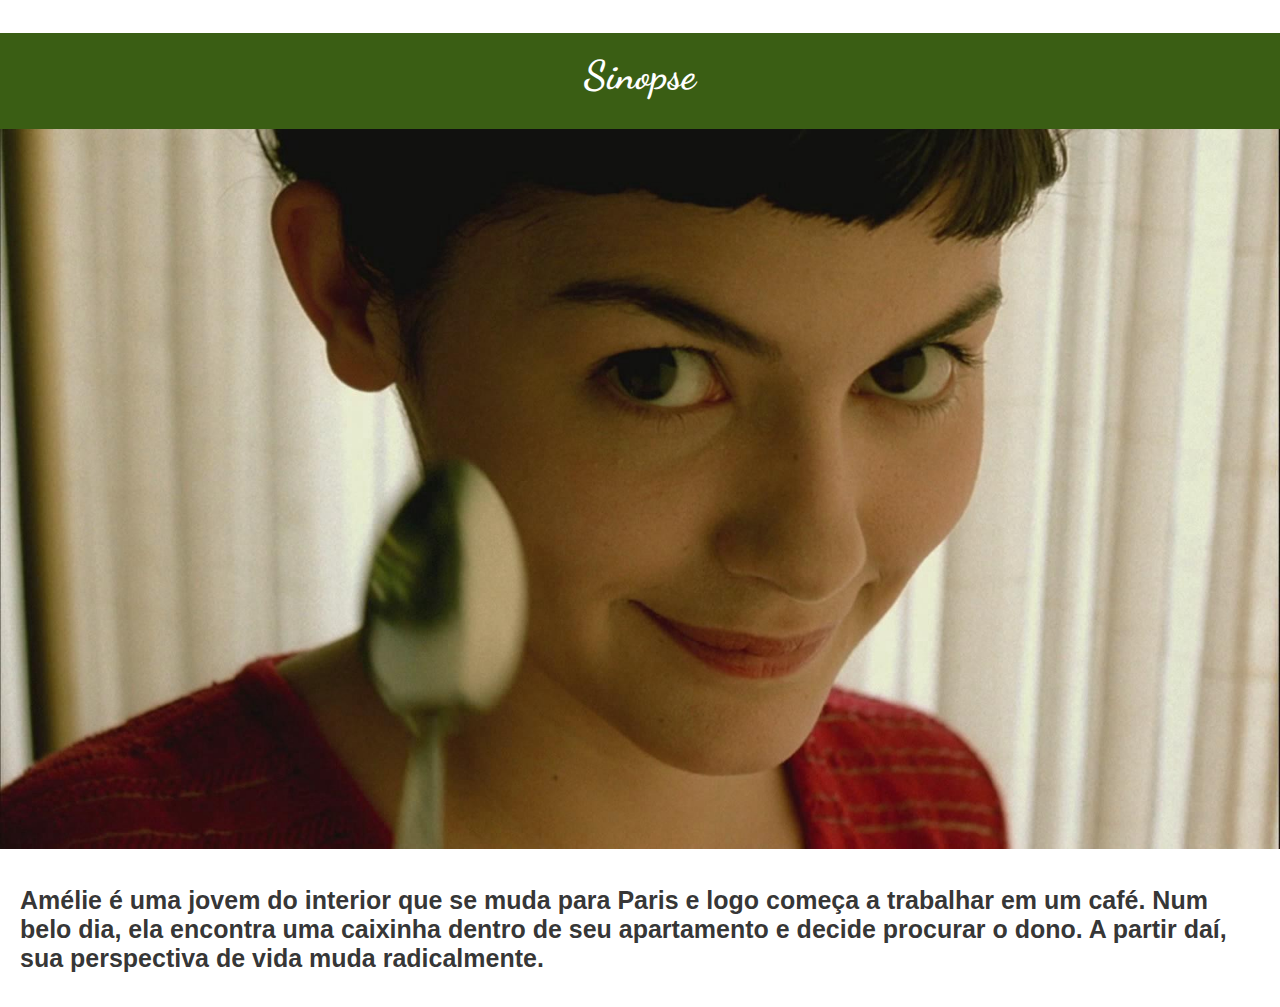
<file: Pages/Sobre/index.html>
<!DOCTYPE html>
<html lang="en">
<head>
    <meta charset="UTF-8">
    <meta http-equiv="X-UA-Compatible" content="IE=edge">
    <meta name="viewport" content="width=device-width, initial-scale=1.0">
    <link rel="stylesheet" type="text/css" href="sobre.css" media="screen" />
    <title>Sobre</title>
</head>
<body>
    <div class="about-content">
        <div class="about-header">
            <di>
                <h2>Sinopse</h2>
            </di>
        </div>
        <div class="about-image">
            <img src="/Assets/amelie-about.jpeg" alt="Amelie">
        </div>
        <h4>
            Amélie é uma jovem do interior que se muda para Paris e logo começa a trabalhar em um café. Num belo dia, ela encontra uma caixinha dentro de seu apartamento e decide procurar o dono. A partir daí, sua perspectiva de vida muda radicalmente.
        </h4>
    </div>
</body>
</html>
</file>
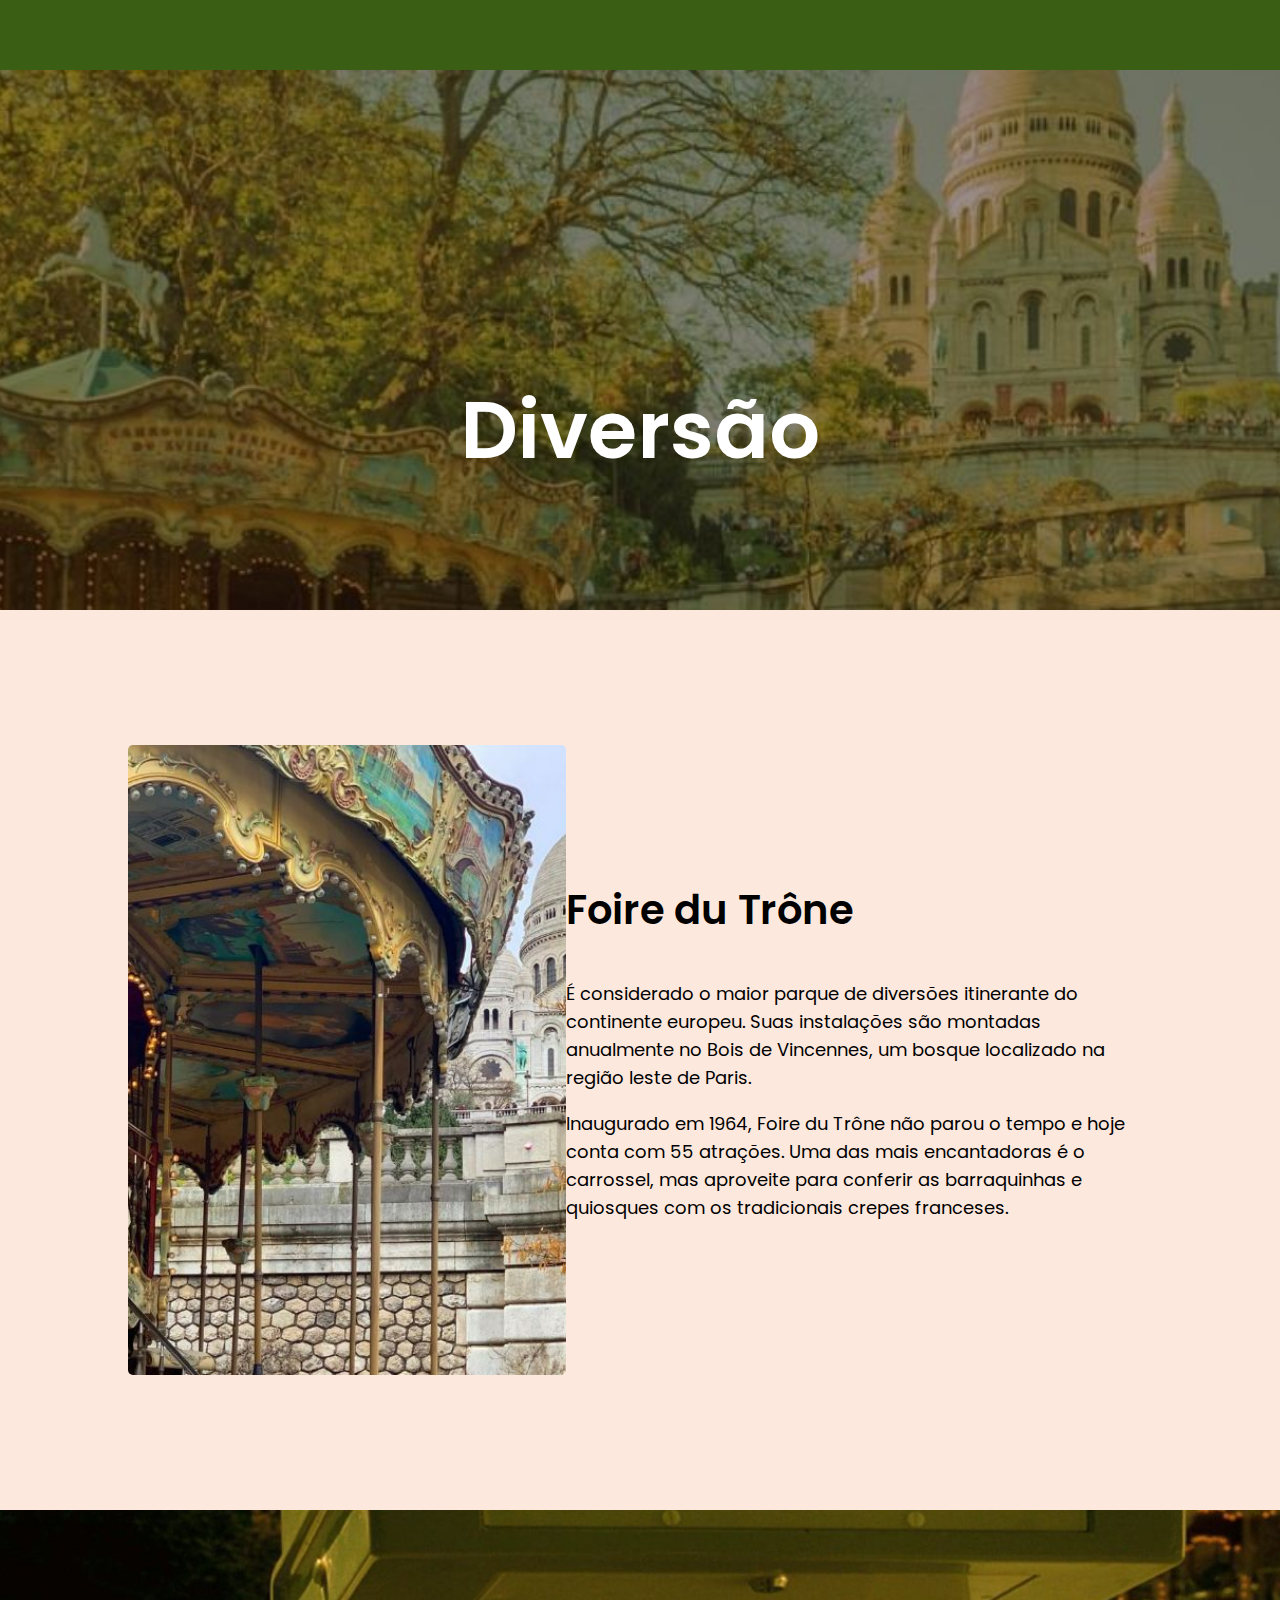
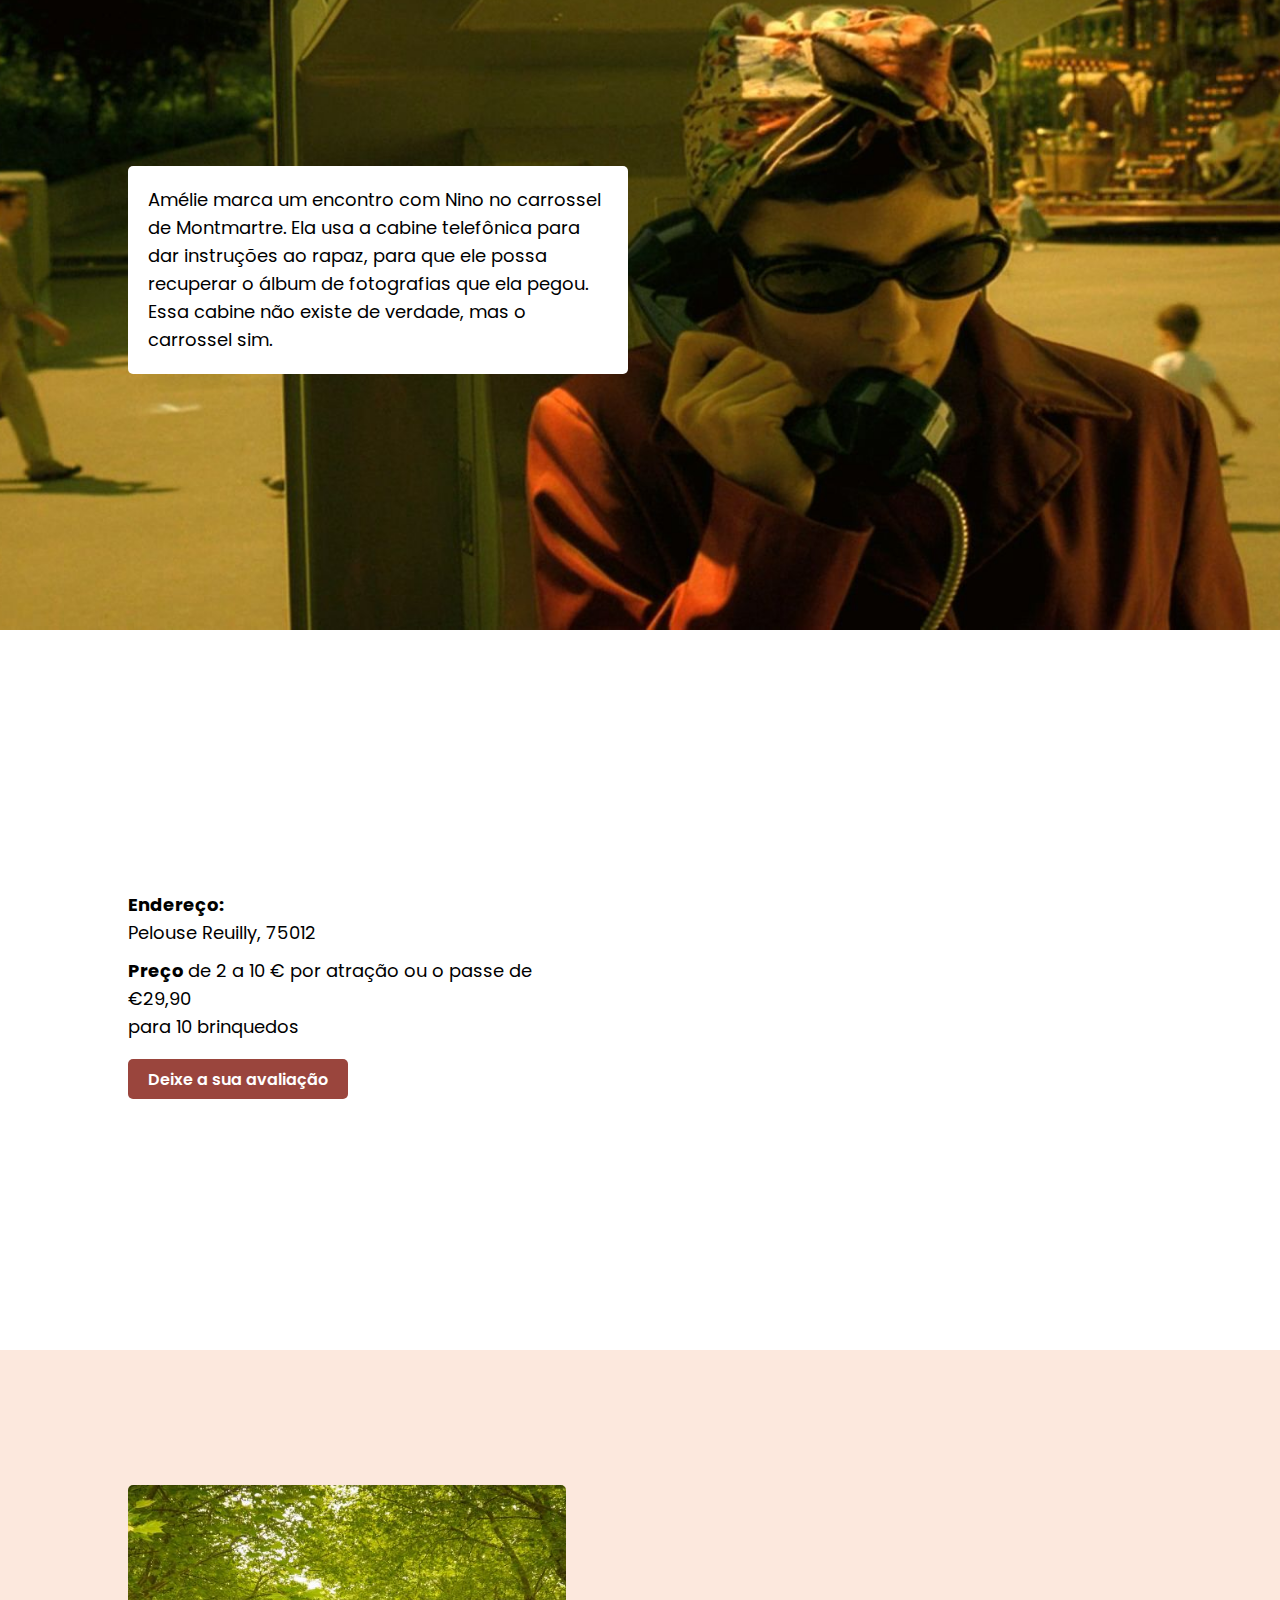
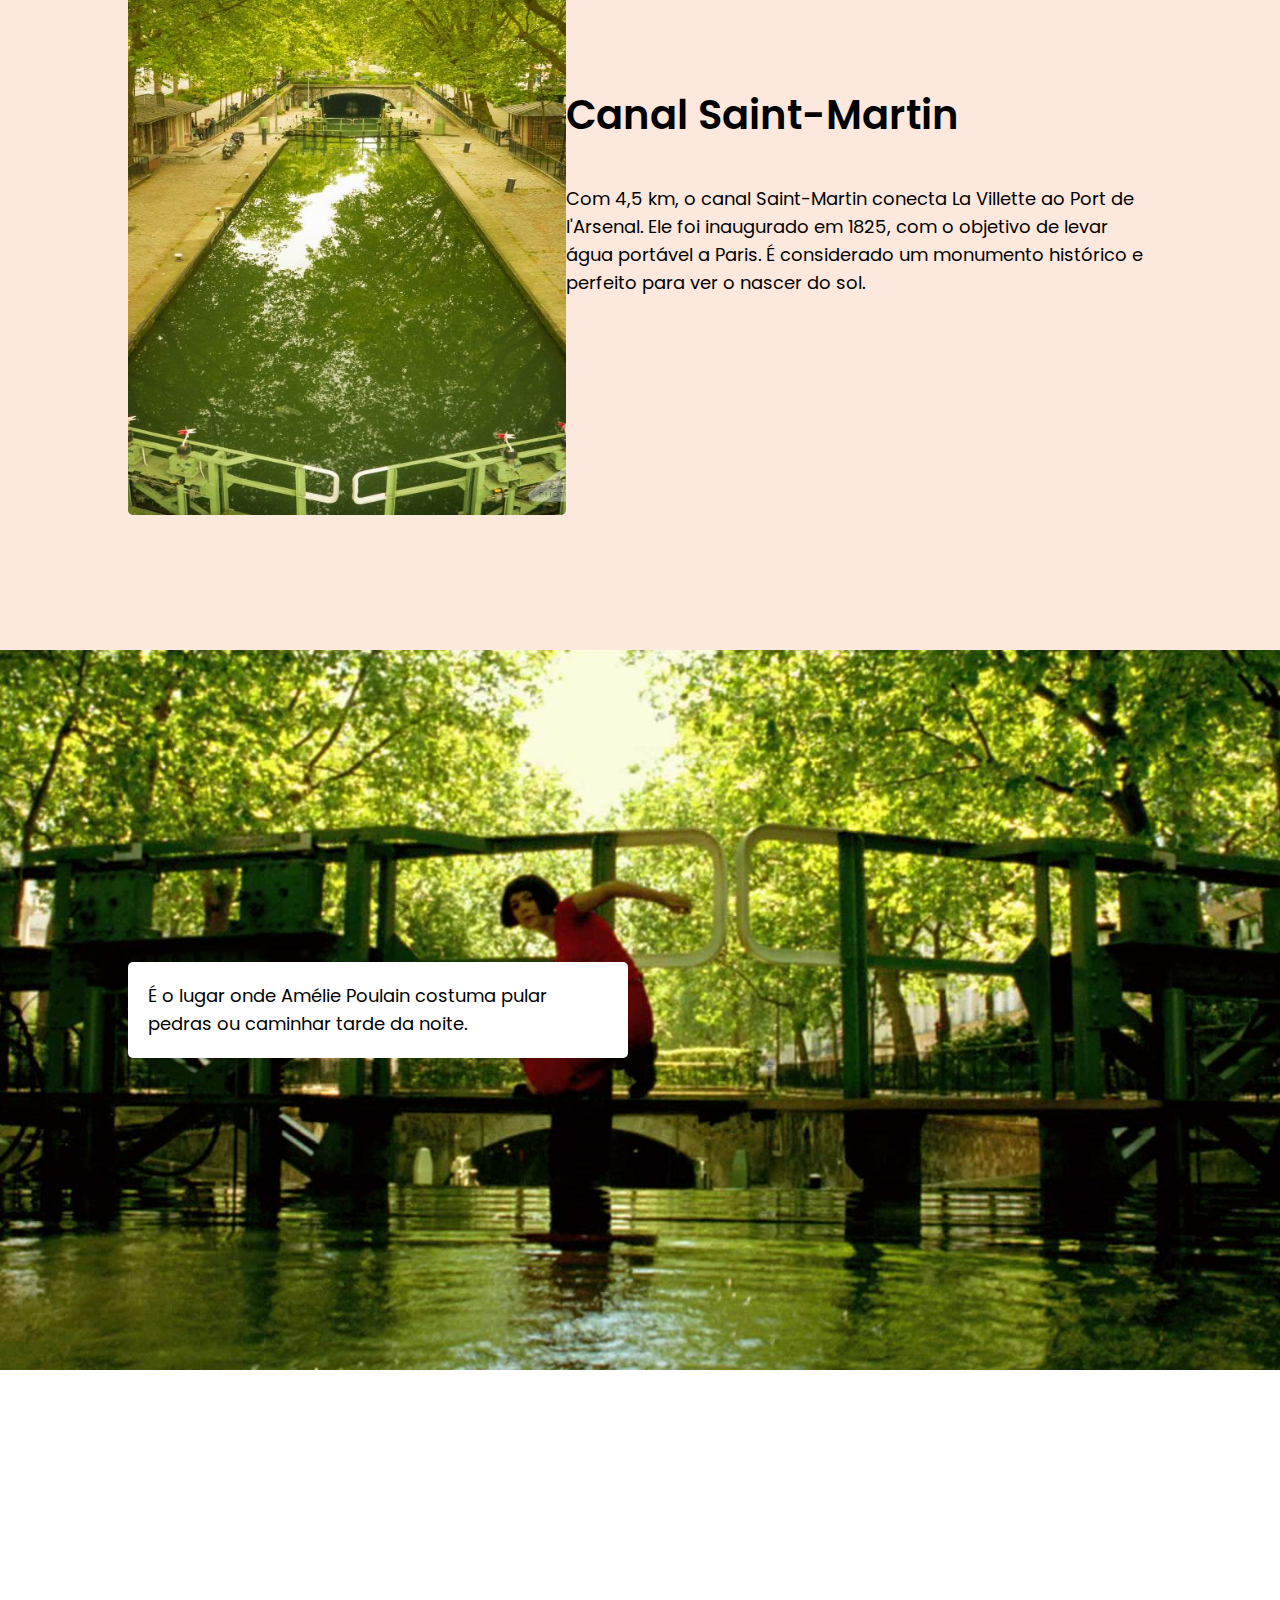
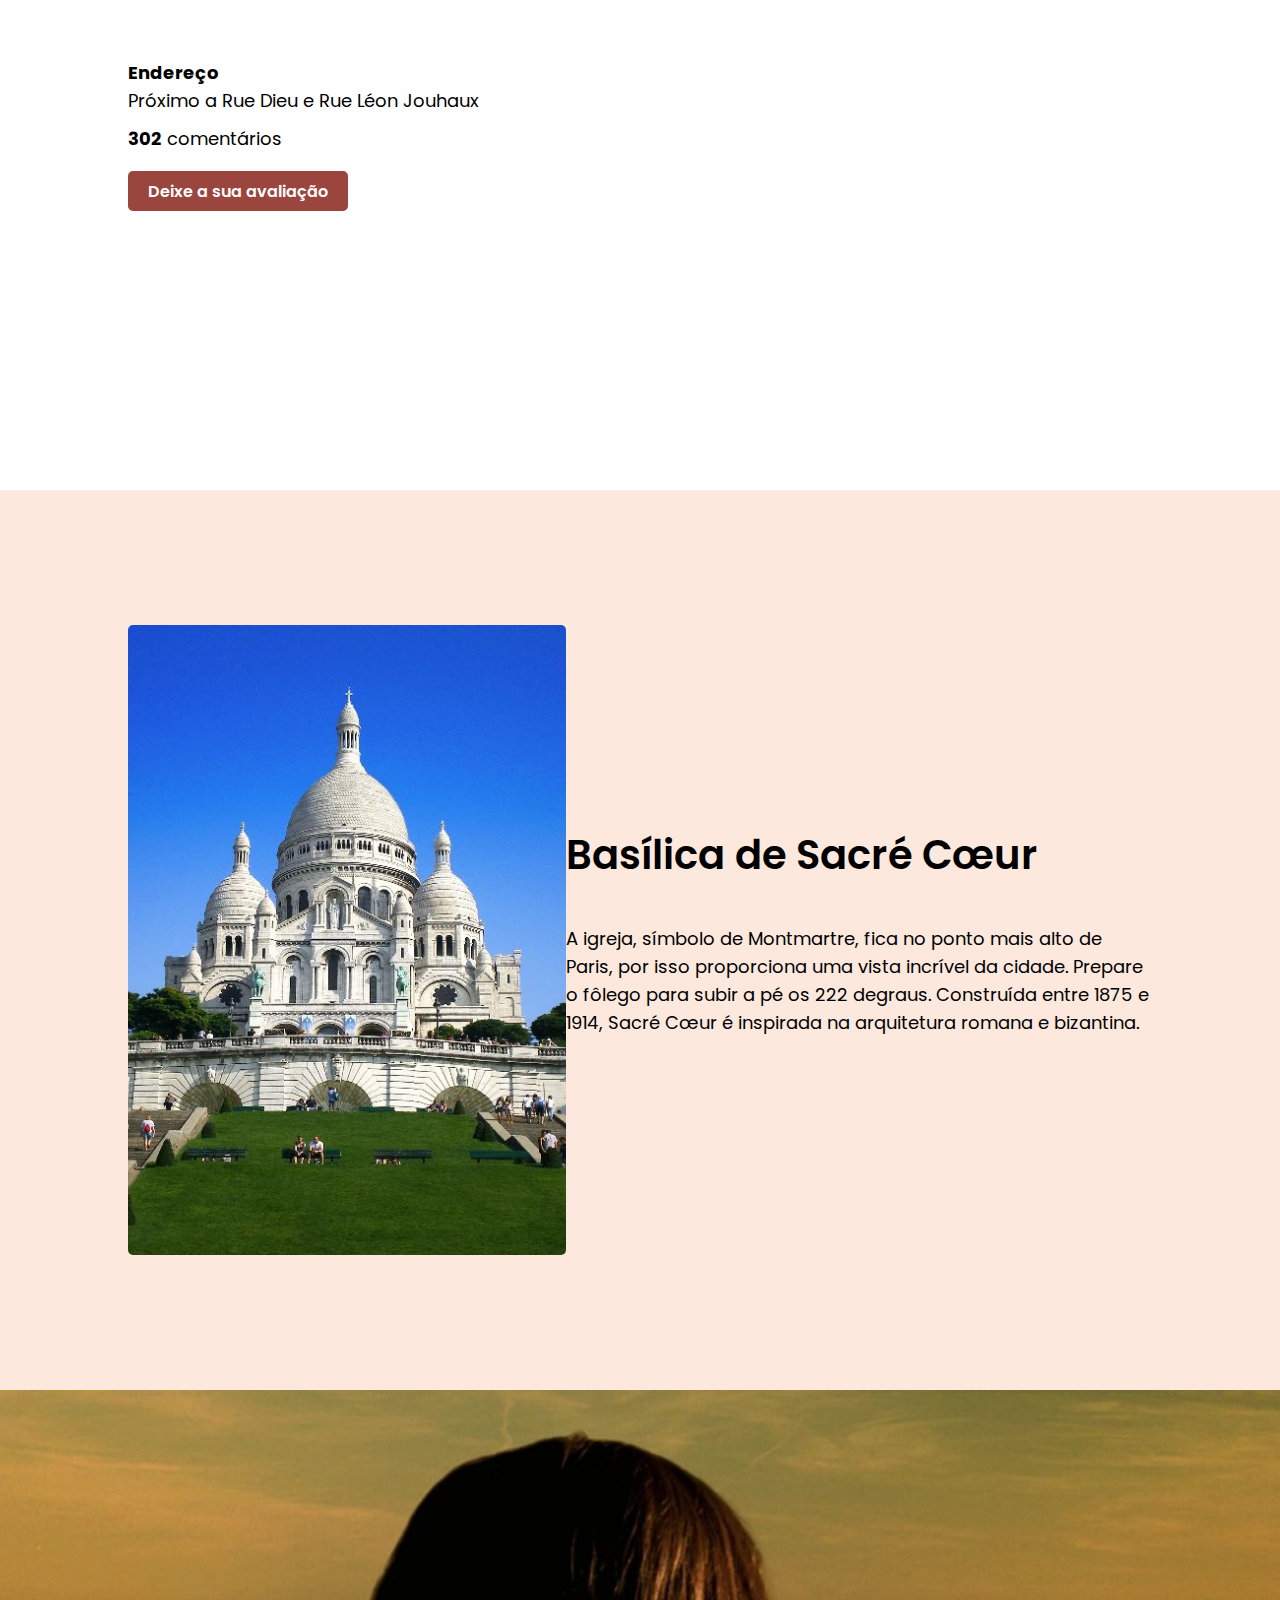
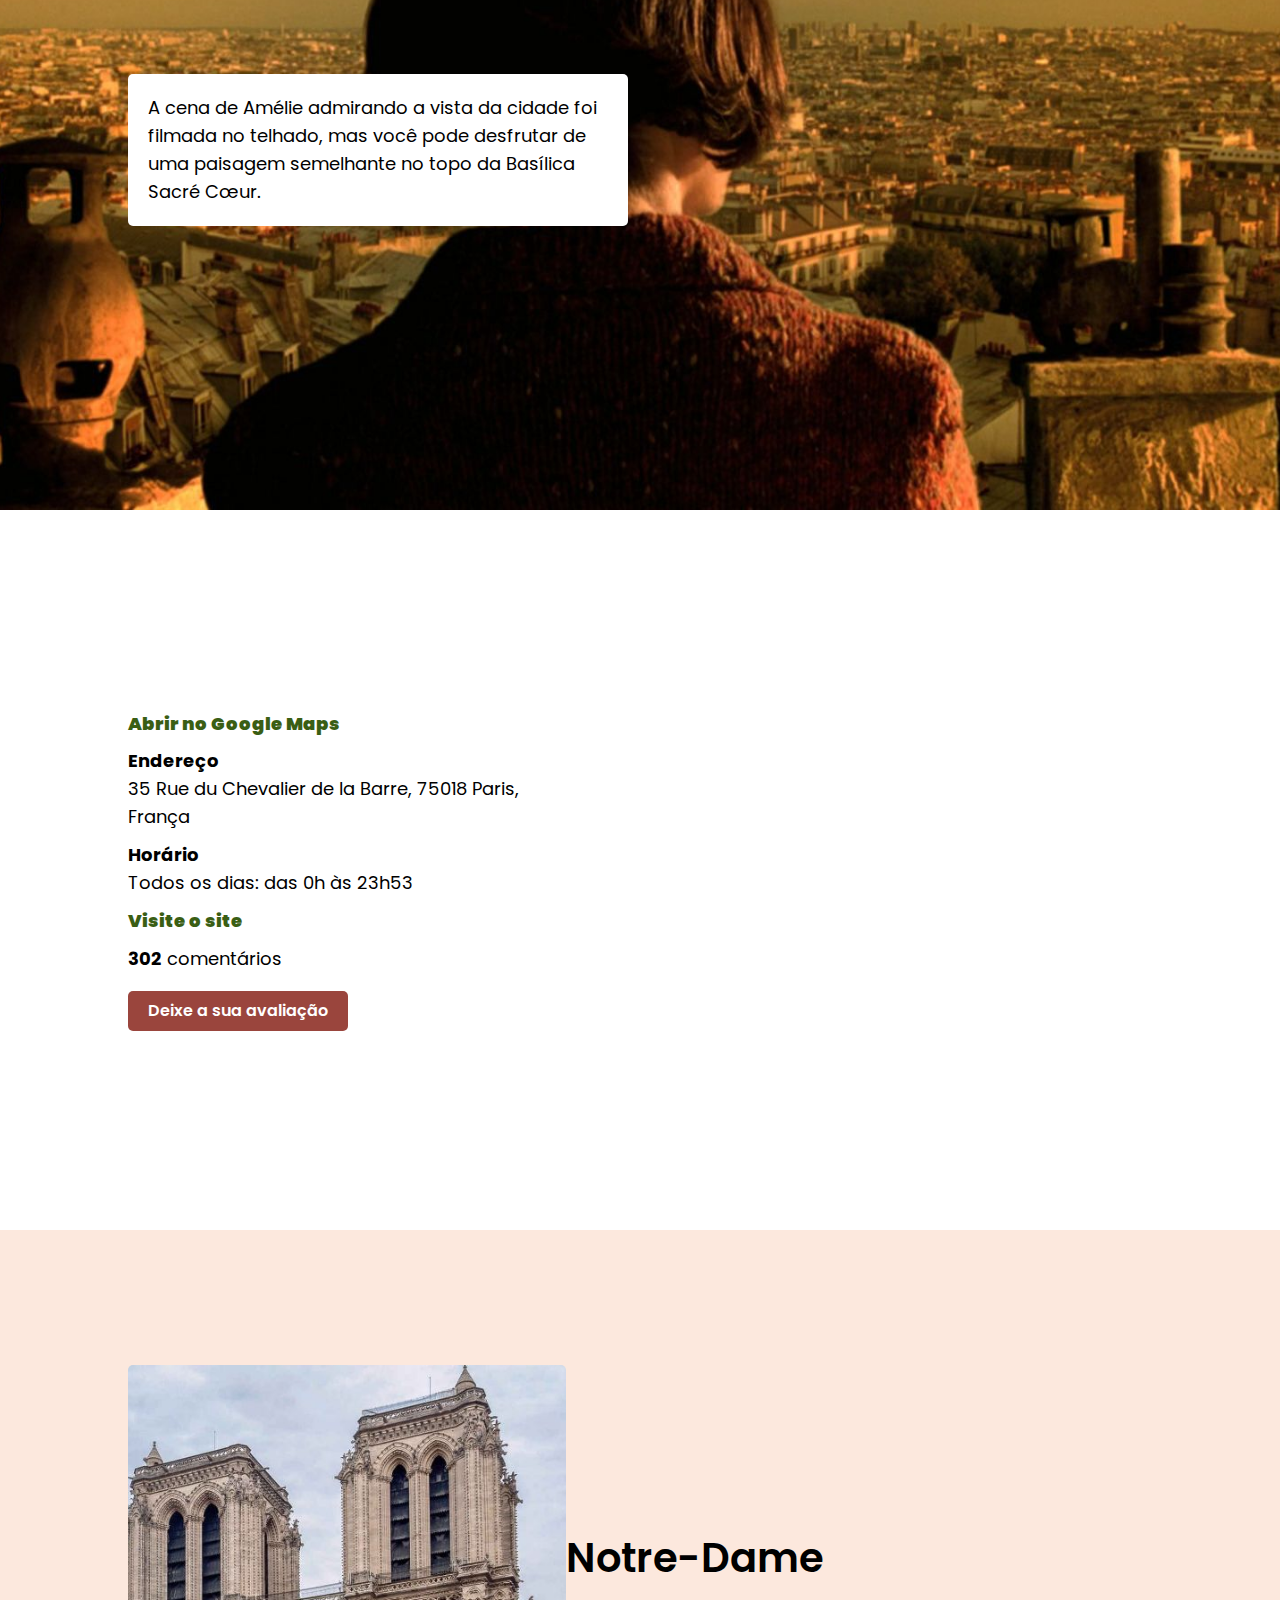
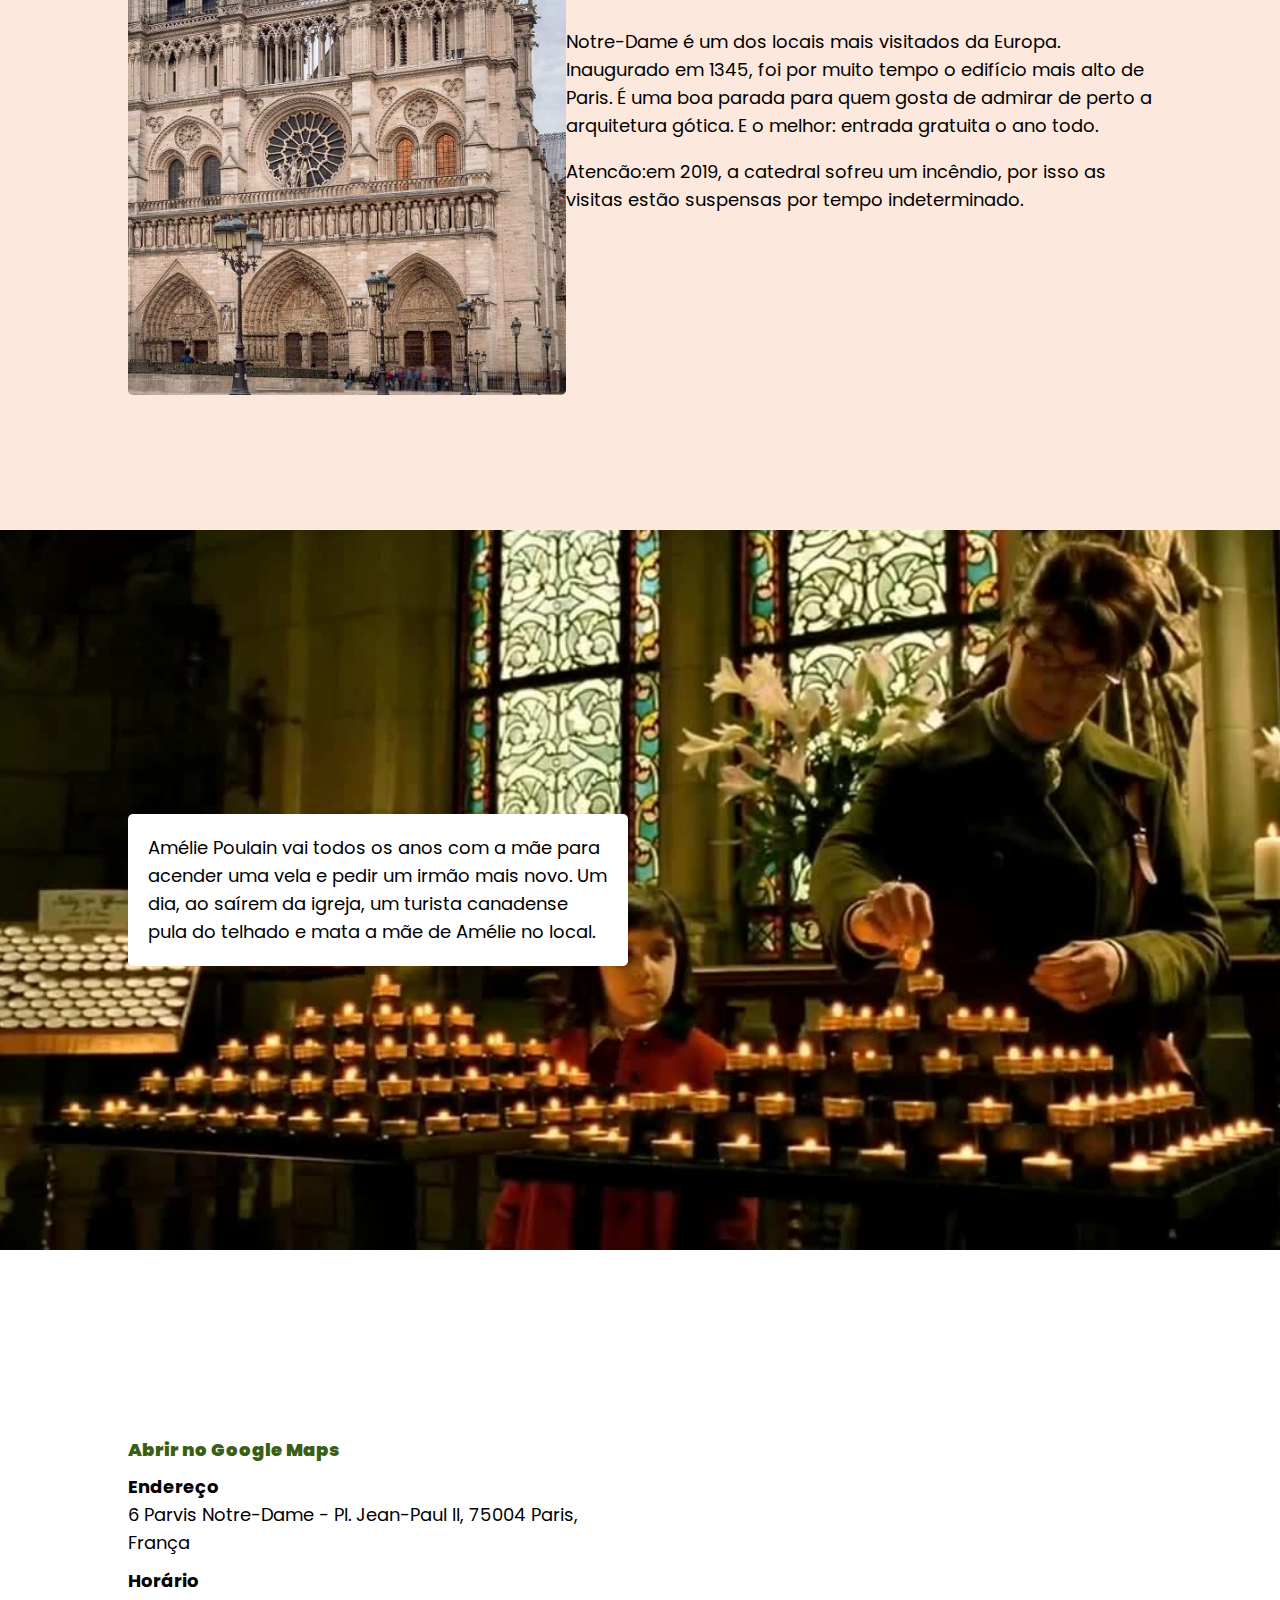
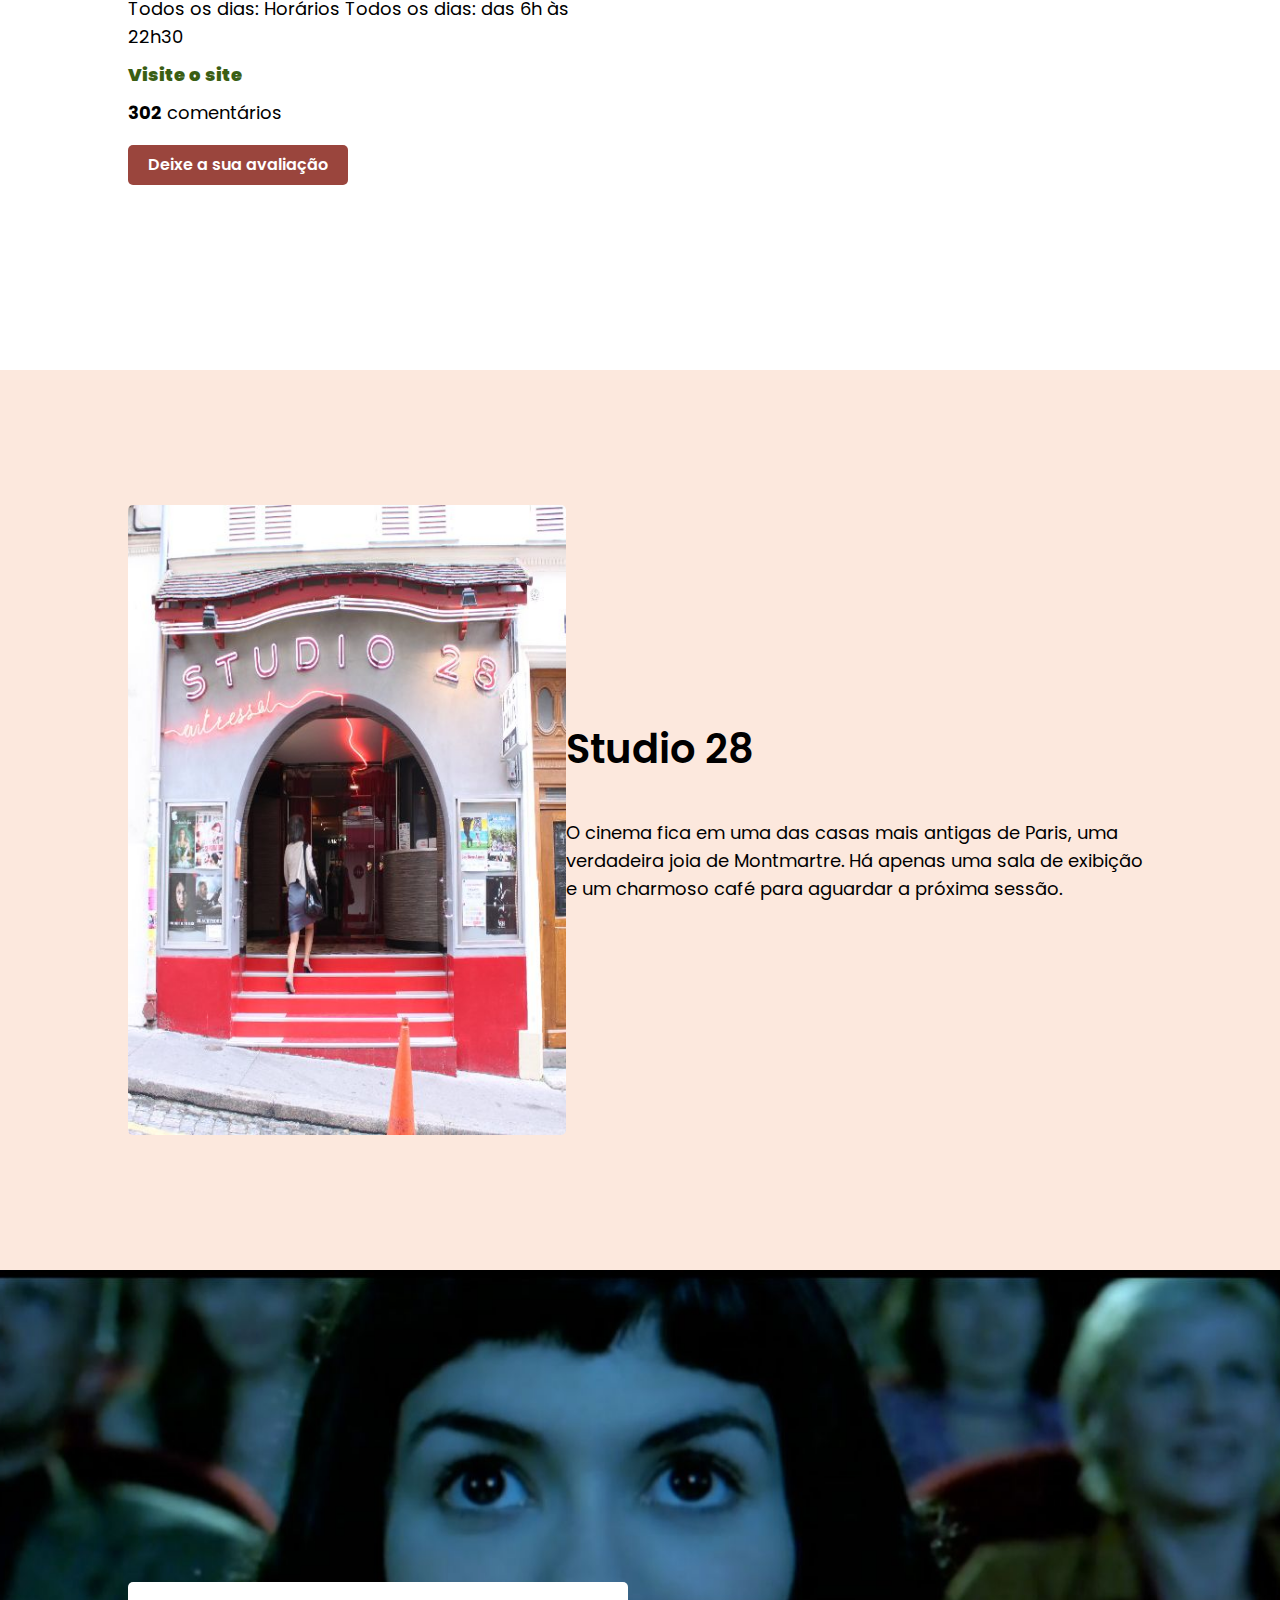
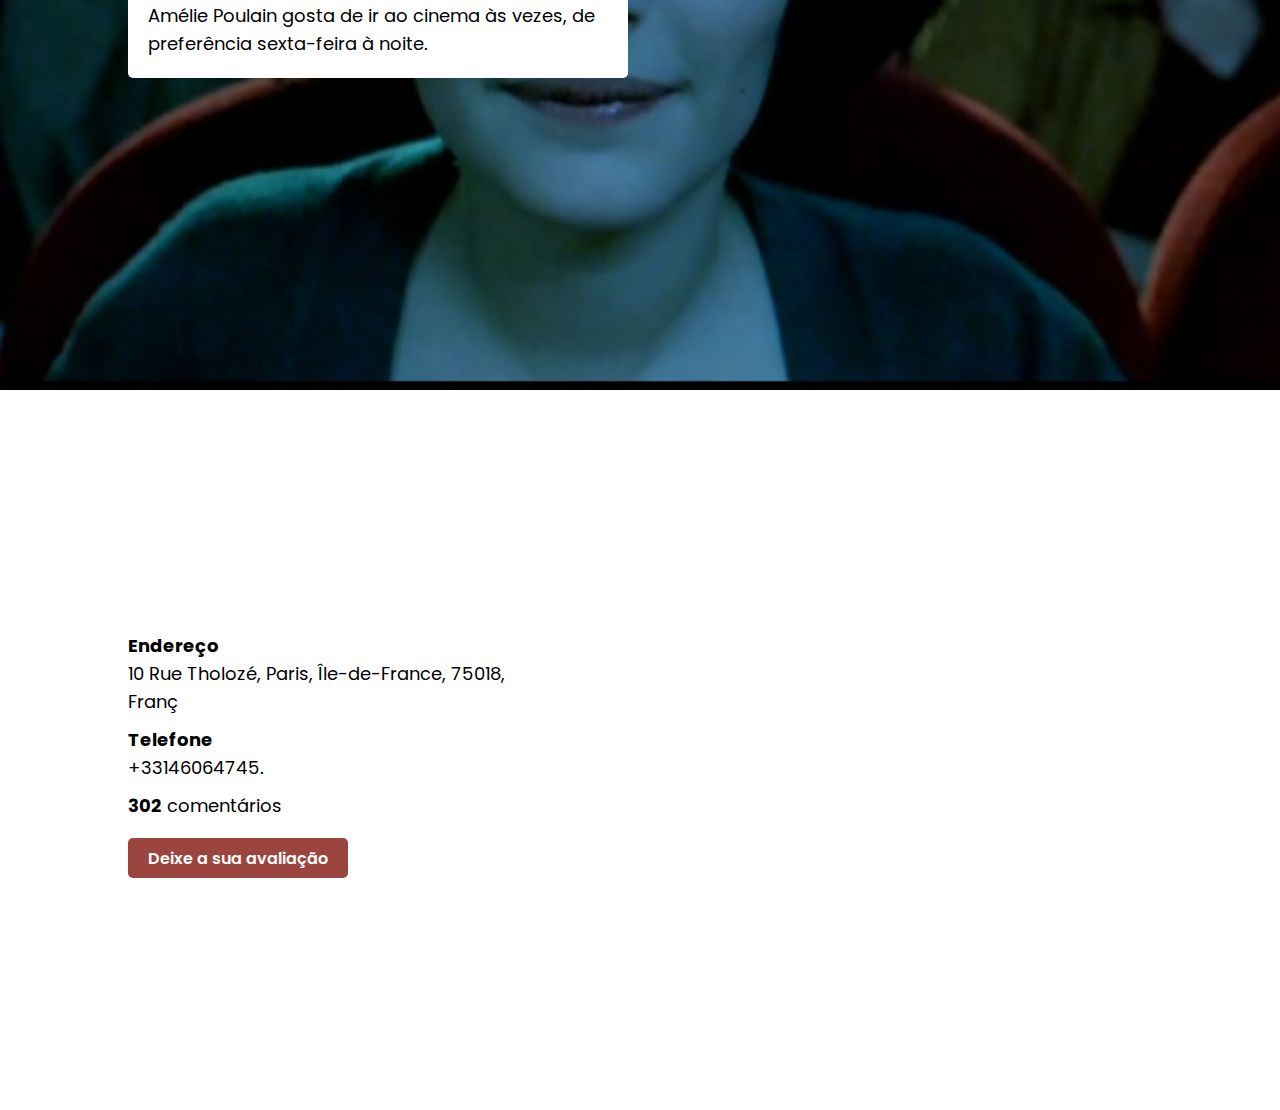
<file: Pages/Diversao/diversao.html>
<!DOCTYPE html>
<html lang="”pt-br”">

<head>
    <meta charset="UTF-8">
    <meta http-equiv="X-UA-Compatible" content="IE=edge">
    <link rel="stylesheet" href="diversao.css">
    <link rel="stylesheet" href="https://cdnjs.cloudflare.com/ajax/libs/font-awesome/5.15.3/css/all.min.css"
    integrity="sha512-iBBXm8fW90+nuLcSKlbmrPcLa0OT92xO1BIsZ+ywDWZCvqsWgccV3gFoRBv0z+8dLJgyAHIhR35VZc2oM/gI1w=="
    crossorigin="anonymous"/>
</head>

<body>
    <header>
    </header>
    <main>
        <section class="apresentacao">
            <h1>Diversão</h1>
        </section>
    <!-- Gare del Lest -->
    <section class="local">
        <div class="conteudo">
            <div class="imagem-local">
                <img src="./images/1.jpg">
            </div>
            <div class="conteudo-local">
                <h2>Foire du Trône</h2>
                <p>É considerado o maior parque de diversões itinerante do continente europeu. Suas instalações são montadas anualmente no Bois de Vincennes, um bosque localizado na região leste de Paris.</p>
                <p>Inaugurado em 1964, Foire du Trône não parou o tempo e hoje conta com 55 atrações. Uma das mais encantadoras é o carrossel, mas aproveite para conferir as barraquinhas e quiosques com os tradicionais crepes franceses.</p>
            </div>
            </div>
        </div>
    </section>
    <section class="citacao carrossel">
        <div class="conteudo">
            <div class="quote">
                <p>Amélie marca um encontro com Nino no carrossel de Montmartre. Ela usa a cabine telefônica para dar instruções ao rapaz, para que ele possa recuperar o álbum de fotografias que ela pegou. Essa cabine não existe de verdade, mas o carrossel sim.
                </p>
            </div>
        </div>
    </section>
    <section class="dados">
        <div class="conteudo">
            <div class="conteudo-mapa">
                <p><strong>Endereço:</strong><br/>Pelouse Reuilly, 75012</p>
                <p><strong>Preço </strong> de 2 a 10 € por atração ou o passe de €29,90</br> para 10 brinquedos</p>
                <div class="rating">
                    <i class="fas fa-star estrela-amarela"></i>
                    <i class="fas fa-star estrela-amarela"></i>
                    <i class="fas fa-star estrela-amarela"></i>
                    <i class="fas fa-star estrela-amarela"></i>
                    <i class="fas fa-star estrela-cinza"></i>
                </div>
                <button>Deixe a sua avaliação</button>
            </div>
            <div class="imagem-mapa">
                <iframe src="https://www.google.com/maps/embed?pb=!1m18!1m12!1m3!1d2626.4706654374363!2d2.404336516005404!3d48.8301603792848!2m3!1f0!2f0!3f0!3m2!1i1024!2i768!4f13.1!3m3!1m2!1s0x47e67258d44aa311%3A0x2c6a08bb6aa88f4d!2sPelouse%20de%20Reuilly%2C%2075012%20Paris%2C%20Fran%C3%A7a!5e0!3m2!1spt-BR!2sbr!4v1617405120238!5m2!1spt-BR!2sbr" width="600" height="450" style="border:0;" allowfullscreen="" loading="lazy"></iframe>
            </div>
        </div>
    </section>
    <section class="local">
        <div class="conteudo">
            <div class="imagem-local">
                <img src="./images/3.jpg">
            </div>
            <div class="conteudo-local">
                <h2>Canal Saint-Martin</h2>
                <p>Com 4,5 km, o canal Saint-Martin conecta La Villette ao Port de l'Arsenal. Ele foi inaugurado em 1825, com o objetivo de levar água portável a Paris. É considerado um monumento histórico e perfeito para ver o nascer do sol.</p>
            </div>
        </div>
    </section>
    <section class="citacao canal">
        <div class="conteudo">
            <div class="quote">
                <p>É o lugar onde Amélie Poulain costuma pular pedras ou caminhar tarde da noite.</p>
            </div>
        </div>
    </section>
    <section class="dados">
        <div class="conteudo">
            <div class="conteudo-mapa">
                <p><strong>Endereço</strong><br/>Próximo a Rue Dieu e Rue Léon Jouhaux</p>
               
                <p><strong>302</strong> comentários</p>
                <div class="rating">
                    <i class="fas fa-star estrela-amarela"></i>
                    <i class="fas fa-star estrela-amarela"></i>
                    <i class="fas fa-star estrela-amarela"></i>
                    <i class="fas fa-star estrela-amarela"></i>
                    <i class="fas fa-star estrela-amarela"></i>
                </div>
                <button>Deixe a sua avaliação</button>
            </div>
            <iframe src="https://www.google.com/maps/embed?pb=!1m18!1m12!1m3!1d20997.063919239663!2d2.3498297369101615!3d48.86520850571152!2m3!1f0!2f0!3f0!3m2!1i1024!2i768!4f13.1!3m3!1m2!1s0x47e66e75a525055f%3A0xcc0b30bb4ea9216f!2sCanal%20Saint-Martin!5e0!3m2!1spt-BR!2sbr!4v1617401325116!5m2!1spt-BR!2sbr" width="600" height="450" style="border:0;" allowfullscreen="" loading="lazy"></iframe>
         </div>   
        </div>
    <!-- Basílica de Sacré Coeur -->
    <section class="local">
        <div class="conteudo">
            <div class="imagem-local">
                <img src="./images/5.jpg">
            </div>
            <div class="conteudo-local">
                <h2>Basílica de Sacré Cœur</h2>
                <p>A igreja, símbolo de Montmartre, fica no ponto mais alto de Paris, por isso proporciona uma vista incrível da cidade. Prepare o fôlego para subir a pé os 222 degraus. Construída entre 1875 e 1914, Sacré Cœur é inspirada na arquitetura romana e bizantina.</p>
            </div>
        </div>
    </section>
    <section class="citacao basilica">
        <div class="conteudo">
            <div class="quote">
                <p>A cena de Amélie admirando a vista da cidade foi filmada no telhado, mas você pode desfrutar de uma paisagem semelhante no topo da Basílica Sacré Cœur.</p>
            </div>
        </div>
    </section>
    <section class="dados">
        <div class="conteudo">
            <div class="conteudo-mapa">
                <a href="https://goo.gl/maps/dEhsRkVYJoBhe3bc6">Abrir no Google Maps</a>
                <p><strong>Endereço</strong><br/>35 Rue du Chevalier de la Barre, 75018 Paris, França</p>
                <p><strong>Horário</strong><br />Todos os dias: das 0h às 23h53</p>
                <p><a href="http://www.sacre-coeur-montmartre.com/"target="blank">Visite o site</a></p>
                <p><strong>302</strong> comentários</p>
                <div class="rating">
                    <i class="fas fa-star estrela-amarela"></i>
                    <i class="fas fa-star estrela-amarela"></i>
                    <i class="fas fa-star estrela-amarela"></i>
                    <i class="fas fa-star estrela-amarela"></i>
                    <i class="fas fa-star estrela-cinza"></i>
                </div>
                <button>Deixe a sua avaliação</button>
            </div>
            <iframe class="mapa"src="https://www.google.com/maps/embed?pb=!1m18!1m12!1m3!1d20996.591229392387!2d2.3474264736219257!3d48.86633508684013!2m3!1f0!2f0!3f0!3m2!1i1024!2i768!4f13.1!3m3!1m2!1s0x47e66e4334868de3%3A0xcfc3870abe2b8519!2zQmFzw61saWNhIGRlIFNhY3LDqSBDxZN1cg!5e0!3m2!1spt-BR!2sbr!4v1617398927564!5m2!1spt-BR!2sbr" width="600" height="450" style="border:0;" allowfullscreen="" loading="lazy"></iframe>
         </div>   
        </div>
        <!-- Notre Dame -->
    <section class="local">
        <div class="conteudo">
            <div class="imagem-local">
                <img src="./images/7.jpg">
            </div>
            <div class="conteudo-local">
                <h2>Notre-Dame</h2>
                <p>Notre-Dame é um dos locais mais visitados da Europa. Inaugurado em 1345, foi por muito tempo o edifício mais alto de Paris. É uma boa parada para quem gosta de admirar de perto a arquitetura gótica. E o melhor: entrada gratuita o ano todo.</p>
                <p>Atencão:em 2019, a catedral sofreu um incêndio, por isso as visitas estão suspensas por tempo indeterminado.</p>
            </div>
            </div>
        </div>
    </section>
    <section class="citacao notre">
        <div class="conteudo">
            <div class="quote">
                <p>Amélie Poulain vai todos os anos com a mãe para acender uma vela e pedir um irmão mais novo. Um dia, ao saírem da igreja, um turista canadense pula do telhado e mata a mãe de Amélie no local.</p>
            </div>
        </div>
    </section>
    <section class="dados">
        <div class="conteudo">
            <div class="conteudo-mapa">
                <a href="https://goo.gl/maps/hLGRRFbH4Gh2Rkx39">Abrir no Google Maps</a>
                <p><strong>Endereço</strong><br/>6 Parvis Notre-Dame - Pl. Jean-Paul II, 75004 Paris, França</p>
                <p><strong>Horário</strong><br />Todos os dias: Horários Todos os dias: das 6h às 22h30</p>
                <p><a href="http://www.sacre-coeur-montmartre.com/"target="blank">Visite o site</a></p>
                <p><strong>302</strong> comentários</p>
                <div class="rating">
                    <i class="fas fa-star estrela-amarela"></i>
                    <i class="fas fa-star estrela-amarela"></i>
                    <i class="fas fa-star estrela-amarela"></i>
                    <i class="fas fa-star estrela-amarela"></i>
                    <i class="fas fa-star estrela-cinza"></i>
                </div>
                <button>Deixe a sua avaliação</button>
            </div> <iframe class="mapa"src="https://www.google.com/maps/embed?pb=!1m18!1m12!1m3!1d2625.224389742624!2d2.3456023160060884!3d48.85393137928705!2m3!1f0!2f0!3f0!3m2!1i1024!2i768!4f13.1!3m3!1m2!1s0x47e671e10bc2d769%3A0x93bcbce92cd56429!2sParvis%20Notre-Dame%20-%20Pl.%20Jean-Paul%20II%2C%2075004%20Paris%2C%20Fran%C3%A7a!5e0!3m2!1spt-BR!2sbr!4v1617400938600!5m2!1spt-BR!2sbr" width="600" height="450" style="border:0;" allowfullscreen="" loading="lazy"></iframe>
            </div>   
        </div>
    </section>
    <!--Studio 28-->
    <section class="local">
        <div class="conteudo">
            <div class="imagem-local">
                <img src="./images/9.jpg">
            </div>
            <div class="conteudo-local">
                <h2>Studio 28</h2>
                <p>O cinema fica em uma das casas mais antigas de Paris, uma verdadeira joia de Montmartre. Há apenas uma sala de exibição e um charmoso café para aguardar a próxima sessão.</p>
            </div>
            </div>
        </div>
    </section>
    <section class="citacao studio">
        <div class="conteudo">
            <div class="quote">
                <p>Amélie Poulain gosta de ir ao cinema às vezes, de preferência sexta-feira à noite.</p>
            </div>
        </div>
    </section>
    <section class="dados">
        <div class="conteudo">
            <div class="conteudo-mapa">
                <p><strong>Endereço</strong><br/>10 Rue Tholozé, Paris, Île-de-France, 75018, Franç</p>
                <p><strong>Telefone</strong><br/>+33146064745.</p>
                <p><strong>302</strong> comentários</p>
                <div class="rating">
                    <i class="fas fa-star estrela-amarela"></i>
                    <i class="fas fa-star estrela-amarela"></i>
                    <i class="fas fa-star estrela-amarela"></i>
                    <i class="fas fa-star estrela-amarela"></i>
                    <i class="fas fa-star estrela-cinza"></i>
                </div>
                <button>Deixe a sua avaliação</button>
            </div>
             <iframe class="mapa"src="https://www.google.com/maps/embed?pb=!1m18!1m12!1m3!1d2623.534844844077!2d2.3331456160070148!3d48.8861433792902!2m3!1f0!2f0!3f0!3m2!1i1024!2i768!4f13.1!3m3!1m2!1s0x47e66e4ff8346be3%3A0x92edf446e3cf6e2e!2sStudio%2028!5e0!3m2!1spt-BR!2sbr!4v1617399873384!5m2!1spt-BR!2sbr" width="600" height="450" style="border:0;" allowfullscreen="" loading="lazy"></iframe>
        </div> 
        </div>
    </section>
    
                
    </main>
</body>

</html>
</file>
<file: Pages/Sobre/sobre.css>
@import url('https://fonts.googleapis.com/css2?family=Dancing+Script:wght@500;700&display=swap');

.about-header {
    position: relative;
    top: 0%;
    text-align: center;
    background: #3A5E14;
    width: 100%;
    height: 6rem;
}

.about-content {
    display: border-block;
    margin: 0;
    padding: 0;
    width: 100%;
    height: 100%;
}

body {
    display: border-block;
    margin: 0;
    padding: 0;
}

.about-content h2 {
    padding-top: 18px;
    color: white;
    font-size: 40px;
    font-family: 'Dancing Script', cursive;
}

.about-content h4 {
    width: 95%;
    color: rgba(0, 0, 0, 0.808);
    font-size: 25px;
    font-family: 'Dancing Script', cursive;
    font-family: 'PT Sans', sans-serif;
    padding-left: 20px;
}

.about-image img {
    position: relative; 
    width: 100%;
    max-width: 2000px;
    max-height: 1000px;
}
</file>
<file: Pages/Diversao/diversao.css>
@import url('https://fonts.googleapis.com/css2?family=Open+Sans&family=Poppins:wght@300&display=swap');


* {
    margin:0;
    padding:0;
    box-sizing: border-box;
}

header {
    height: 70px;
    width: 100vw;
    background-color: #3A5E14;
}

main {
    display: flex;
    flex-direction: column;
    justify-content: center;
    align-items: center;
}

.local {
    height: 100vh;
    width: 100vw;
    background: #FCE8DD;
}

.dados {
    height: 80vh;
    width: 100vw;
    background: #fff;
}

.citacao {
    height: 80vh;
    width: 100vw;
    background: no-repeat center / contain;
}

.apresentacao {
    height: 60vh;
    width: 100vw;
    background: url(./images/capa.jpg) no-repeat center / cover;
}

.conteudo {
    display: flex;
    justify-content: space-between;
    align-items: center;
    height: 100%;
    max-width: 80vw;
    margin: auto;
}

.imagem-local {
    height: 70%;
    width: 35vw;
    object-fit: contain;
}

img {
    height: 100%;
    width: 100%;
    border: none;
    border-radius: 5px;
    object-fit: cover;
}

h1{
    font-family: 'Poppins', sans-serif;
    font-weight: 600;
    font-size:80px;
    color: #fff;
    padding-top: 300px;
    text-align: center;
    justify-content: center;
}

h2{
    font-family: 'Poppins', sans-serif;
    font-weight: 600;
    font-size:40px;
    color:000000;
    padding-bottom: 40px;
}

p {
    font-family: 'Poppins', sans-serif;
    font-size: 18px;
    line-height: 28px;
    max-width: 600px;
}

a {
    text-decoration: none;
    font-family: 'Poppins', sans-serif;
    font-size: 18px;
    font-weight: 900;
    max-width: 600px;
    color: #3A5E14;
}

button {
    height: 40px;
    width: 220px;
    align-items: center;
    font-family: 'Poppins', sans-serif;
    font-size: 16px;
    font-weight: 600;
    color: #fff;
    cursor: pointer;
    outline: none;
    border:none;
    border-radius: 5px;
    background-color:#9A453D;
    margin-top: 18px;
}

.carrossel{
    background: url(./images/2.jpg) no-repeat center / cover;
}

.canal {
     background: url(./images/4.jpeg) no-repeat center / cover;
}
.basilica {
    background: url(./images/6.jpg) no-repeat center / cover;
}
.notre {
    background: url(./images/8.jpg) no-repeat center / cover;
}

.studio {
    background: url(./images/10.jpg) no-repeat center / cover;
}

.conteudo-local p {
    margin-bottom: 18px;
}

.quote {
    max-width: 500px;
    border: none;
    border-radius: 5px;
    padding: 20px;
    background: #fff;
}

.conteudo-mapa p {
    margin-top: 10px;
}

.rating {
    display: flex;
}

.estrela-amarela {
    color: #F7C94C;
}

.estrela-cinza {
    color: #ddd;
}
</file>
